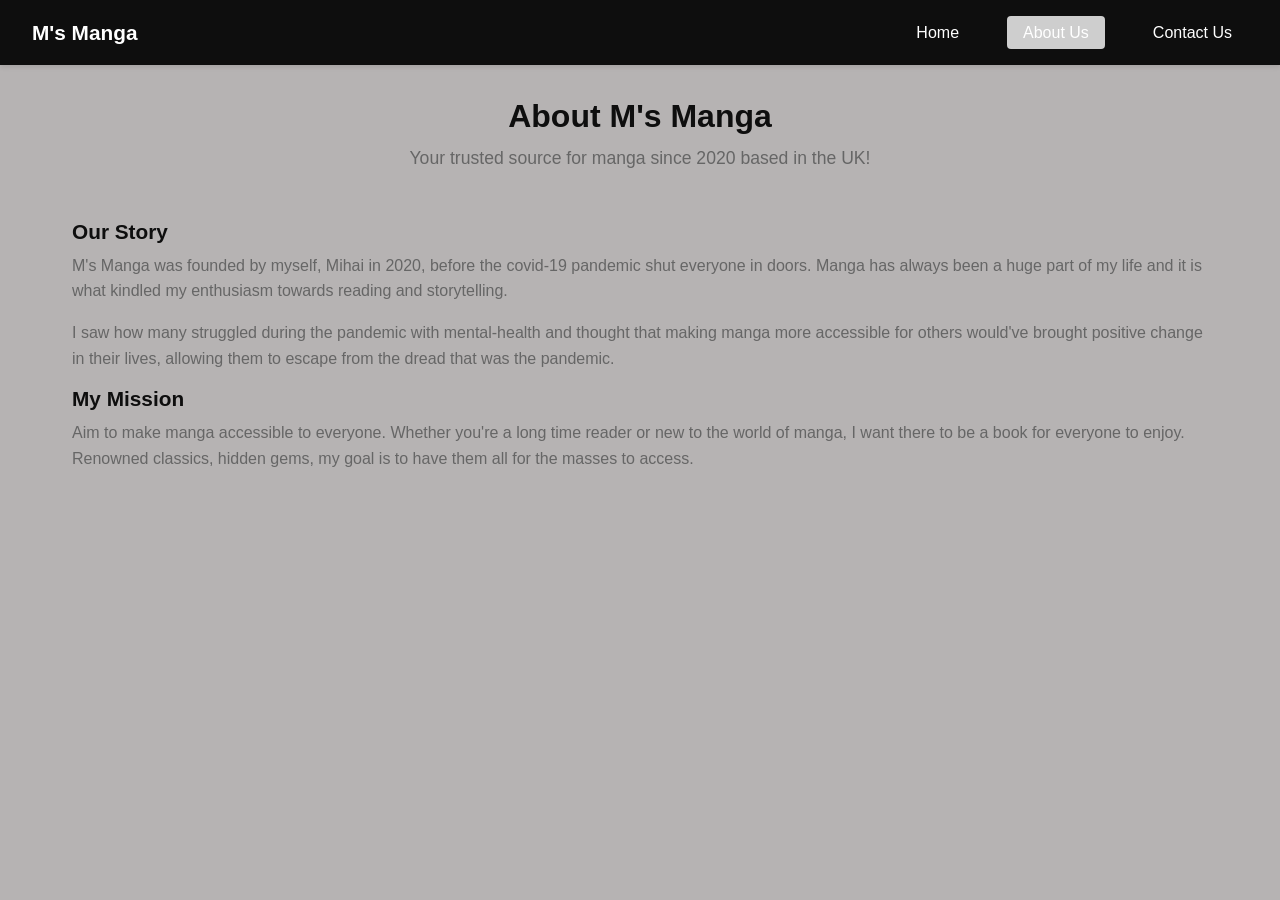
<file: about.html>
<!DOCTYPE html>
<html lang="en">
<head>
    <meta charset="UTF-8">
    <meta name="viewport" content="width=device-width, initial-scale=1.0">
    <title>M's Manga - About Us</title>
    <link rel="stylesheet" href="styles.css">
</head>
<body>
    <!-- Navigation Bar -->
    <nav class="navbar">
        <div class="nav-brand">M's Manga</div>
        <ul class="nav-menu">
            <li><a href="index.html" class="nav-link">Home</a></li>
            <li><a href="about.html" class="nav-link active">About Us</a></li>
            <li><a href="contact.html" class="nav-link">Contact Us</a></li>
        </ul>
    </nav>

    <!-- Main Content -->
    <div class="container">
        <div class="header-section">
            <h1>About M's Manga</h1>
            <p class="header-subtitle">Your trusted source for manga since 2020 based in the UK!</p>
        </div>

        <!-- Our Story Section -->
        <div class="about-section">
            <div class="about-card">
                <h2>Our Story</h2>
                <p>M's Manga was founded by myself, Mihai in 2020, before the covid-19 pandemic shut everyone in doors. Manga has always been a huge part of my life and it is what kindled my enthusiasm towards reading and storytelling.</p>
                <p>I saw how many struggled during the pandemic with mental-health and thought that making manga more accessible for others would've brought positive change in their lives, allowing them to escape from the dread that was the pandemic.</p>
            </div>

            <!-- Mission Section -->
            <div class="about-card">
                <h2>My Mission</h2>
                <p>Aim to make manga accessible to everyone. Whether you're a long time reader or new to the world of manga, I want there to be a book for everyone to enjoy. Renowned classics, hidden gems, my goal is to have them all for the masses to access.</p>
            </div>
                    </div>
                </div>
            </div>
        </div>
    </div>
</body>
</html>
</file>
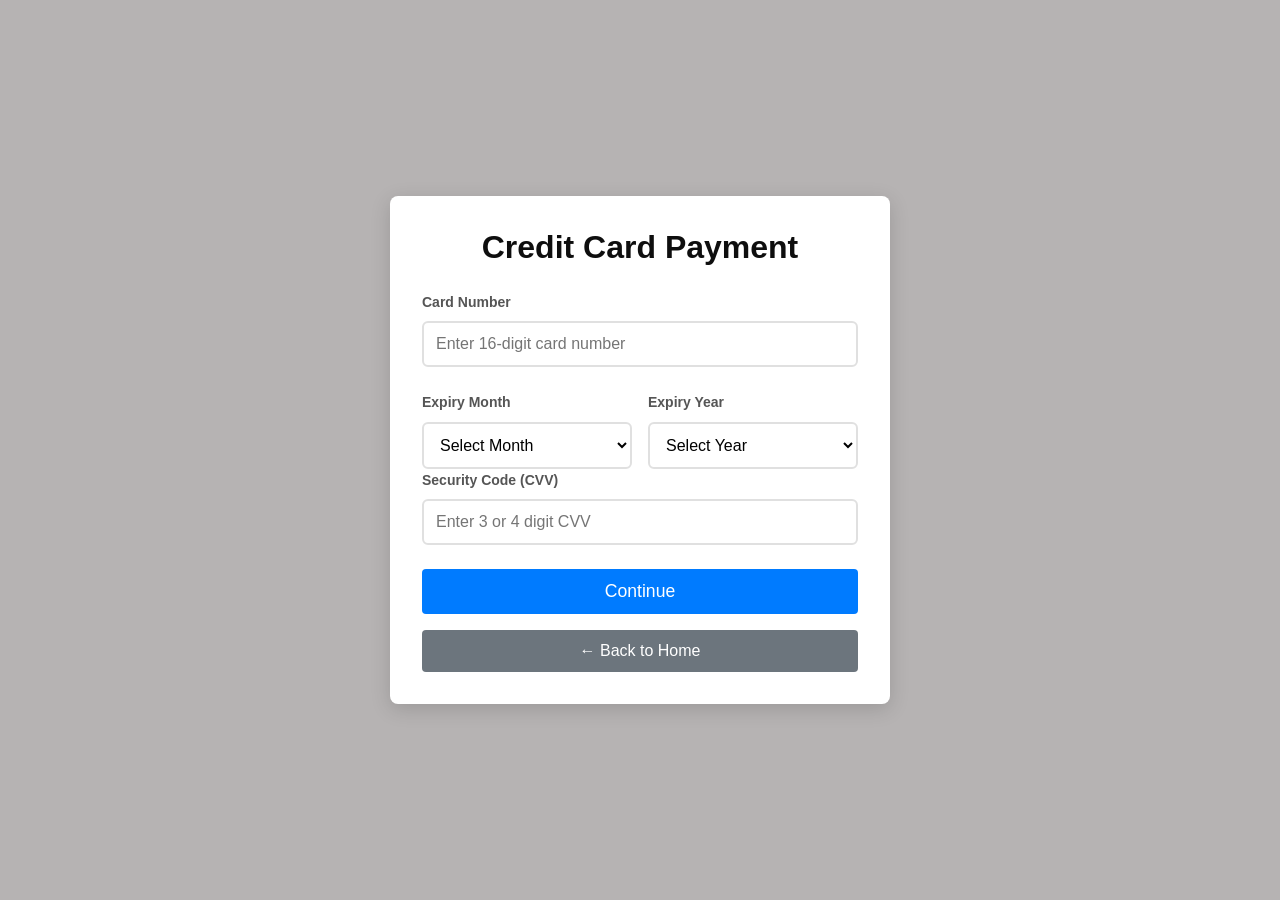
<file: pay.html>
<!DOCTYPE html>
<html lang="en">
<head>
    <meta charset="UTF-8">
    <meta name="viewport" content="width=device-width, initial-scale=1.0">
    <title>M's Manga - Payment</title>
    <link rel="stylesheet" href="styles.css">
</head>
<body class="page-center">
    <div class="payment-container">
        <h1 class="payment-title">Credit Card Payment</h1>
        
        <form id="paymentForm">
            <div class="form-group">
                <label class="form-label" for="cardNumber">Card Number</label>
                <input type="text" id="cardNumber" class="form-control" placeholder="Enter 16-digit card number" maxlength="16">
                <div class="form-error" id="cardNumberError"></div>
            </div>

            <div class="form-row">
                <div class="form-col">
                    <label class="form-label" for="expMonth">Expiry Month</label>
                    <select id="expMonth" class="form-select">
                        <option value="">Select Month</option>
                        <option value="01">01 - January</option>
                        <option value="02">02 - February</option>
                        <option value="03">03 - March</option>
                        <option value="04">04 - April</option>
                        <option value="05">05 - May</option>
                        <option value="06">06 - June</option>
                        <option value="07">07 - July</option>
                        <option value="08">08 - August</option>
                        <option value="09">09 - September</option>
                        <option value="10">10 - October</option>
                        <option value="11">11 - November</option>
                        <option value="12">12 - December</option>
                    </select>
                </div>
                <div class="form-col">
                    <label class="form-label" for="expYear">Expiry Year</label>
                    <select id="expYear" class="form-select">
                        <option value="">Select Year</option>
                    </select>
                </div>
            </div>
            <div class="form-error" id="expiryError"></div>

            <div class="form-group">
                <label class="form-label" for="cvv">Security Code (CVV)</label>
                <input type="text" id="cvv" class="form-control" placeholder="Enter 3 or 4 digit CVV" maxlength="4">
                <div class="form-error" id="cvvError"></div>
            </div>

            <button type="submit" class="btn btn-info btn-block btn-lg">Continue</button>
        </form>

        <div id="serverMessage" class="alert mt-3"></div>
        
        <a href="index.html" class="btn btn-gray btn-block mt-2">← Back to Home</a>
    </div>

    <script>
        //  Year dropdown
        const yearSelect = document.getElementById('expYear');
        const currentYear = new Date().getFullYear();
        for (let i = 0; i < 10; i++) {
            const year = currentYear + i;
            const option = document.createElement('option');
            option.value = year;
            option.textContent = year;
            yearSelect.appendChild(option);
        }

        // Form validation and submission
        document.getElementById('paymentForm').addEventListener('submit', function(e) {
            e.preventDefault();
            
            // Clear previous errors
            document.getElementById('cardNumberError').style.display = 'none';
            document.getElementById('expiryError').style.display = 'none';
            document.getElementById('cvvError').style.display = 'none';
            document.getElementById('serverMessage').style.display = 'none';
            
            const cardNumber = document.getElementById('cardNumber').value.trim();
            const expMonth = document.getElementById('expMonth').value;
            const expYear = document.getElementById('expYear').value;
            const cvv = document.getElementById('cvv').value.trim();
            
            let isValid = true;
            
            // Validate card number - must be 16 digits
            if (cardNumber.length !== 16 || !/^\d+$/.test(cardNumber)) {
                showError('cardNumberError', 'Card number must be exactly 16 digits');
                isValid = false;
            }
            
            // Check if MasterCard (starts with 51-55)
            if (isValid) {
                const firstTwoDigits = parseInt(cardNumber.substring(0, 2));
                if (firstTwoDigits < 51 || firstTwoDigits > 55) {
                    showError('cardNumberError', 'Mastercard numbers must start with 51, 52, 53, 54, or 55');
                    isValid = false;
                }
            }
            
            // Validate expiry date
            if (!expMonth || !expYear) {
                showError('expiryError', 'Please select both month and year');
                isValid = false;
            } else {
                const now = new Date();
                const currentYear = now.getFullYear();
                const currentMonth = now.getMonth() + 1;
                
                const expYearNum = parseInt(expYear);
                const expMonthNum = parseInt(expMonth);
                
                if (expYearNum < currentYear || (expYearNum === currentYear && expMonthNum < currentMonth)) {
                    showError('expiryError', 'Card has expired');
                    isValid = false;
                }
            }
            
            // Validate CVV - must be 3 or 4 digits
            if (!/^\d+$/.test(cvv) || (cvv.length !== 3 && cvv.length !== 4)) {
                showError('cvvError', 'Security code must be 3 or 4 digits');
                isValid = false;
            }
            
            if (isValid) {
                sendPayment(cardNumber, expYear, expMonth, cvv);
            }
        });
        
        function showError(elementId, message) {
            const errorElement = document.getElementById(elementId);
            errorElement.textContent = message;
            errorElement.style.display = 'block';
        }
        
        function sendPayment(cardNumber, expYear, expMonth, cvv) {
            const data = {
                master_card: parseInt(cardNumber),
                exp_year: parseInt(expYear),
                exp_month: parseInt(expMonth),
                cvv_code: cvv
            };
            
            fetch('https://mudfoot.doc.stu.mmu.ac.uk/node/api/creditcard', {
                method: 'POST',
                headers: {
                    'Content-Type': 'application/json',
                },
                body: JSON.stringify(data)
            })
            .then(function(response) {
                if (response.ok) {
                    return response.json();
                } else {
                    return response.json().then(function(errorData) {
                        throw new Error(errorData.message || 'Payment failed');
                    });
                }
            })
            .then(function(result) {
                // Show success message
                const messageElement = document.getElementById('serverMessage');
                messageElement.textContent = result.message;
                messageElement.className = 'alert alert-success mt-3';
                messageElement.style.display = 'block';
                
                // Store last 4 digits for success page
                const lastFourDigits = cardNumber.slice(-4);
                localStorage.setItem('lastFourDigits', lastFourDigits);
                
                // Redirect to success page after 2 seconds
                setTimeout(function() {
                    window.location.href = 'success.html';
                }, 2000);
            })
            .catch(function(error) {
                const messageElement = document.getElementById('serverMessage');
                messageElement.textContent = error.message || 'Network error. Please try again.';
                messageElement.className = 'alert alert-error mt-3';
                messageElement.style.display = 'block';
            });
        }
    </script>
</body>
</html>
</file>
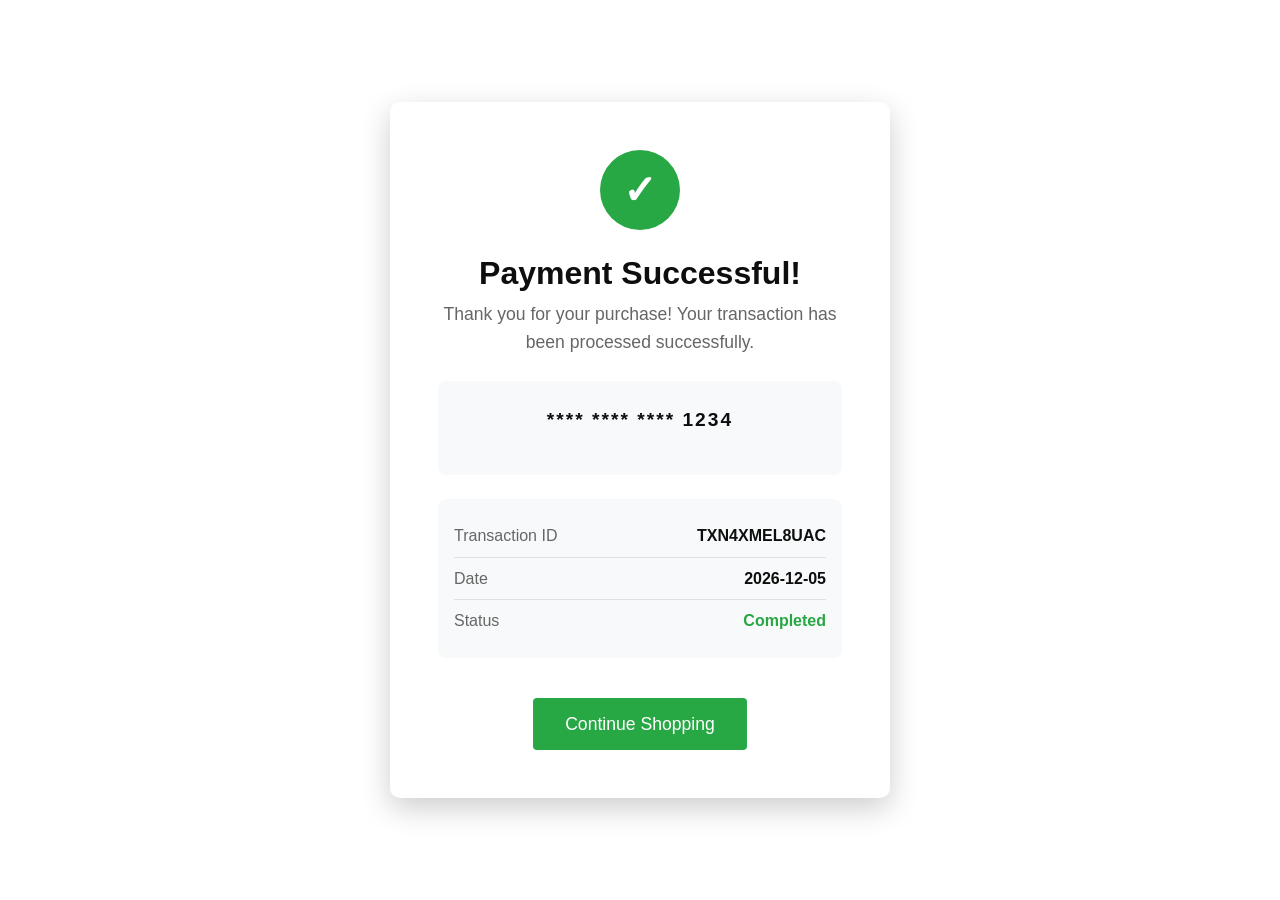
<file: success.html>
<!DOCTYPE html>
<html lang="en">
<head>
    <meta charset="UTF-8">
    <meta name="viewport" content="width=device-width, initial-scale=1.0">
    <title>M's Manga - Payment Successful</title>
    <link rel="stylesheet" href="styles.css">
</head>
<body class="page-center" style="background: var(--primary-gradient);">
    <div class="success-container">
        <div class="success-icon"></div>
        
        <h1>Payment Successful!</h1>
        
        <p class="success-message">
            Thank you for your purchase! Your transaction has been processed successfully.
        </p>
        
        <div class="card-display">
            <div class="card-number-display" id="maskedCardNumber">**** **** **** 1234</div>
        </div>

        <div class="transaction-details">
            <div class="transaction-row">
                <span class="transaction-label">Transaction ID</span>
                <span class="transaction-value" id="transactionId">TXN123456789</span>
            </div>
            <div class="transaction-row">
                <span class="transaction-label">Date</span>
                <span class="transaction-value" id="transactionDate">2024-01-15</span>
            </div>
            <div class="transaction-row">
                <span class="transaction-label">Status</span>
                <span class="transaction-value text-success">Completed</span>
            </div>
        </div>
        
        <a href="index.html" class="btn btn-success btn-lg mt-3">Continue Shopping</a>
    </div>

    <script>
        // Get the last 4 digits from localStorage
        const lastFourDigits = localStorage.getItem('lastFourDigits') || '1234';
        
        // Display masked card number
        document.getElementById('maskedCardNumber').textContent = '**** **** **** ' + lastFourDigits;
        
        // Generate random transaction ID
        const transactionId = 'TXN' + Math.random().toString(36).substr(2, 9).toUpperCase();
        document.getElementById('transactionId').textContent = transactionId;
        
        // Display current date
        const today = new Date();
        const formattedDate = today.toISOString().split('T')[0];
        document.getElementById('transactionDate').textContent = formattedDate;
        
        // Clear localStorage
        localStorage.removeItem('lastFourDigits');
    </script>
</body>
</html>
</file>
<file: styles.css>
/* M'S MANGA - MAIN STYLESHEET */

/* CSS Custom Properties (Variables) */
:root {
    /* Colours */
    --primary-color: #cecece;
    --primary-dark: #5a67d8;
    --secondary-color: #000000;
    --success-color: #28a745;
    --success-dark: #218838;
    --danger-color: #dc3545;
    --danger-dark: #c82333;
    --warning-color: #ffc107;
    --info-color: #007bff;
    --info-dark: #0056b3;
    --dark-color: #0e0e0e;
    --light-color: #b6b3b3;
    --white-color: #ffffff;
    --gray-color: #666;
    --light-gray: #e0e0e0;
    --lighter-gray: #f8f9fa;
    
    /* Spacing */
    --spacing-xs: 0.25rem;
    --spacing-sm: 0.5rem;
    --spacing-md: 1rem;
    --spacing-lg: 1.5rem;
    --spacing-xl: 2rem;
    --spacing-xxl: 3rem;
    
    /* Border Radius */
    --border-radius-sm: 4px;
    --border-radius-md: 6px;
    --border-radius-lg: 8px;
    --border-radius-xl: 10px;
    --border-radius-round: 50%;
    
    /* Shadows */
    --shadow-sm: 0 2px 5px rgba(0,0,0,0.1);
    --shadow-md: 0 2px 8px rgba(0,0,0,0.1);
    --shadow-lg: 0 5px 20px rgba(0,0,0,0.15);
    --shadow-xl: 0 10px 30px rgba(0,0,0,0.2);
    
    /* Transitions */
    --transition-fast: 0.2s;
    --transition-normal: 0.3s;
    --transition-slow: 0.5s;
    
    /* Font Sizes */
    --font-xs: 0.8rem;
    --font-sm: 0.875rem;
    --font-md: 1rem;
    --font-lg: 1.1rem;
    --font-xl: 1.3rem;
    --font-xxl: 2rem;
}

/* BASE STYLES */
* {
    margin: 0;
    padding: 0;
    box-sizing: border-box;
}

body {
    font-family: 'Arial', 'Helvetica', sans-serif;
    line-height: 1.6;
    background-color: var(--light-color);
    color: var(--dark-color);
}

a {
    text-decoration: none;
    color: inherit;
}

ul {
    list-style: none;
}

img {
    max-width: 100%;
    height: auto;
}

/* TYPOGRAPHY */
h1, h2, h3, h4, h5, h6 {
    color: var(--dark-color);
    margin-bottom: var(--spacing-sm);
    line-height: 1.2;
}

h1 {
    font-size: var(--font-xxl);
}

h2 {
    font-size: var(--font-xl);
}

p {
    margin-bottom: var(--spacing-md);
    color: var(--gray-color);
}

/* LAYOUT & CONTAINERS */
.container {
    max-width: 1200px;
    margin: 0 auto;
    padding: var(--spacing-xl);
}

.page-center {
    display: flex;
    justify-content: center;
    align-items: center;
    min-height: 100vh;
    padding: 20px;
}

/* NAVIGATION BAR */
.navbar {
    background-color: var(--dark-color);
    padding: var(--spacing-md) var(--spacing-xl);
    display: flex;
    justify-content: space-between;
    align-items: center;
    box-shadow: var(--shadow-sm);
}

.nav-brand {
    color: var(--white-color);
    font-size: var(--font-xl);
    font-weight: bold;
}

.nav-menu {
    display: flex;
    gap: var(--spacing-xl);
}

.nav-link {
    color: var(--white-color);
    font-size: var(--font-md);
    padding: var(--spacing-sm) var(--spacing-md);
    transition: background-color var(--transition-normal);
    border-radius: var(--border-radius-sm);
}

.nav-link:hover {
    background-color: #555;
}

.nav-link.active {
    background-color: var(--primary-color);
}

/* User Info in Nav */
.nav-user {
    color: var(--white-color);
    display: flex;
    align-items: center;
    gap: var(--spacing-md);
}

.nav-user-details {
    display: flex;
    flex-direction: column;
    align-items: flex-end;
}

.nav-user-name {
    font-weight: bold;
    font-size: var(--font-sm);
}

.nav-user-email {
    font-size: var(--font-xs);
    opacity: 0.8;
}

/* BUTTONS */
.btn {
    display: inline-block;
    padding: var(--spacing-sm) var(--spacing-md);
    border: none;
    border-radius: var(--border-radius-sm);
    font-size: var(--font-md);
    cursor: pointer;
    transition: all var(--transition-fast);
    text-align: center;
}

.btn:hover {
    transform: translateY(-2px);
}

.btn:active {
    transform: translateY(0);
}

.btn-primary {
    background: var(--primary-gradient);
    color: var(--white-color);
    font-weight: bold;
}

.btn-primary:hover {
    box-shadow: 0 5px 15px rgba(102, 126, 234, 0.4);
}

.btn-success {
    background-color: var(--success-color);
    color: var(--white-color);
    padding: 0.75rem 1.5rem;
}

.btn-success:hover {
    background-color: var(--success-dark);
}

.btn-danger {
    background-color: var(--danger-color);
    color: var(--white-color);
}

.btn-danger:hover {
    background-color: var(--danger-dark);
}

.btn-info {
    background-color: var(--info-color);
    color: var(--white-color);
}

.btn-info:hover {
    background-color: var(--info-dark);
}

.btn-gray {
    background-color: #6c757d;
    color: var(--white-color);
}

.btn-gray:hover {
    background-color: #5a6268;
}

.btn-block {
    display: block;
    width: 100%;
}

.btn-lg {
    padding: 0.75rem 2rem;
    font-size: var(--font-lg);
}

/* FORMS */
.form-group {
    margin-bottom: var(--spacing-lg);
}

.form-label {
    display: block;
    margin-bottom: var(--spacing-sm);
    color: #555;
    font-weight: 600;
    font-size: var(--font-sm);
}

.form-control {
    width: 100%;
    padding: 0.75rem;
    border: 2px solid var(--light-gray);
    border-radius: var(--border-radius-md);
    font-size: var(--font-md);
    transition: border-color var(--transition-normal);
}

.form-control:focus {
    outline: none;
    border-color: var(--primary-color);
}

.form-select {
    width: 100%;
    padding: 0.75rem;
    border: 2px solid var(--light-gray);
    border-radius: var(--border-radius-md);
    font-size: var(--font-md);
    background-color: var(--white-color);
    cursor: pointer;
}

.form-select:focus {
    outline: none;
    border-color: var(--primary-color);
}

.form-row {
    display: flex;
    gap: var(--spacing-md);
}

.form-col {
    flex: 1;
}

.form-error {
    color: var(--danger-color);
    font-size: var(--font-sm);
    margin-top: var(--spacing-xs);
    display: none;
}

.form-help {
    font-size: var(--font-xs);
    color: var(--gray-color);
    margin-top: var(--spacing-xs);
}

/* CARDS */
.card {
    background-color: var(--white-color);
    border-radius: var(--border-radius-lg);
    box-shadow: var(--shadow-md);
    overflow: hidden;
}

.card-body {
    padding: var(--spacing-lg);
}

.card-header {
    padding: var(--spacing-md) var(--spacing-lg);
    background-color: var(--lighter-gray);
    border-bottom: 1px solid var(--light-gray);
}

.card-footer {
    padding: var(--spacing-md) var(--spacing-lg);
    background-color: var(--lighter-gray);
    border-top: 1px solid var(--light-gray);
}

/* MANGA GRID */
.book-grid {
    display: grid;
    grid-template-columns: repeat(2, 1fr);
    gap: var(--spacing-xl);
}

.book-item {
    background-color: var(--white-color);
    border-radius: var(--border-radius-lg);
    box-shadow: var(--shadow-md);
    display: flex;
    padding: var(--spacing-lg);
    gap: var(--spacing-lg);
    transition: transform var(--transition-normal), box-shadow var(--transition-normal);
}

.book-item:hover {
    transform: translateY(-5px);
    box-shadow: var(--shadow-lg);
}

.book-image {
    flex: 0 0 200px;
}

.book-image img {
    width: 100%;
    height: auto;
    border-radius: var(--border-radius-sm);
}

.book-details {
    flex: 1;
    display: flex;
    flex-direction: column;
}

.book-title {
    color: var(--dark-color);
    margin-bottom: var(--spacing-xs);
    font-size: var(--font-xl);
}

.book-author {
    color: #888;
    font-style: italic;
    margin-bottom: var(--spacing-sm);
}

.book-description {
    color: var(--gray-color);
    margin-bottom: var(--spacing-md);
    flex-grow: 1;
    line-height: 1.5;
}

.book-price {
    font-size: 1.2rem;
    font-weight: bold;
    color: var(--success-color);
    margin-bottom: var(--spacing-md);
}

/* AUTHENTICATION PAGE */
.auth-container {
    background-color: var(--white-color);
    border-radius: var(--border-radius-xl);
    box-shadow: var(--shadow-xl);
    padding: var(--spacing-xxl);
    width: 100%;
    max-width: 450px;
}

.auth-logo {
    text-align: center;
    margin-bottom: var(--spacing-xl);
}

.auth-logo h1 {
    color: var(--primary-color);
    font-size: var(--font-xxl);
    margin-bottom: var(--spacing-sm);
}

.auth-logo p {
    color: var(--gray-color);
}

.auth-tabs {
    display: flex;
    margin-bottom: var(--spacing-xl);
    border-bottom: 2px solid var(--light-gray);
}

.auth-tab {
    flex: 1;
    padding: var(--spacing-md);
    text-align: center;
    cursor: pointer;
    font-weight: bold;
    color: var(--gray-color);
    transition: all var(--transition-normal);
    border-bottom: 3px solid transparent;
}

.auth-tab:hover {
    color: var(--primary-color);
}

.auth-tab.active {
    color: var(--primary-color);
    border-bottom-color: var(--primary-color);
}

.auth-form {
    display: none;
}

.auth-form.active {
    display: block;
    animation: fadeIn 0.3s ease;
}

.auth-divider {
    text-align: center;
    margin: var(--spacing-lg) 0;
    position: relative;
}

.auth-divider::before,
.auth-divider::after {
    content: '';
    position: absolute;
    top: 50%;
    width: 40%;
    height: 1px;
    background-color: var(--light-gray);
}

.auth-divider::before {
    left: 0;
}

.auth-divider::after {
    right: 0;
}

.auth-divider span {
    background-color: var(--white-color);
    padding: 0 15px;
    color: #999;
    font-size: var(--font-sm);
}

.auth-info {
    font-size: var(--font-xs);
    color: #999;
    text-align: center;
    margin-top: var(--spacing-md);
}

/* PAYMENT PAGE */
.payment-container {
    background-color: var(--white-color);
    border-radius: var(--border-radius-lg);
    box-shadow: var(--shadow-lg);
    padding: var(--spacing-xl);
    width: 100%;
    max-width: 500px;
}

.payment-title {
    text-align: center;
    color: var(--dark-color);
    margin-bottom: var(--spacing-lg);
}

/* SUCCESS PAGE */
.success-container {
    background-color: var(--white-color);
    border-radius: var(--border-radius-xl);
    box-shadow: var(--shadow-xl);
    padding: var(--spacing-xxl);
    text-align: center;
    max-width: 500px;
    width: 100%;
}

.success-icon {
    width: 80px;
    height: 80px;
    background-color: var(--success-color);
    border-radius: var(--border-radius-round);
    display: flex;
    align-items: center;
    justify-content: center;
    margin: 0 auto var(--spacing-lg);
    animation: scaleIn 0.5s ease;
}

.success-icon::after {
    content: '✓';
    color: var(--white-color);
    font-size: 40px;
    font-weight: bold;
}

.success-message {
    color: var(--gray-color);
    font-size: var(--font-lg);
    margin-bottom: var(--spacing-md);
    line-height: 1.6;
}

/* Card Display */
.card-display {
    background-color: var(--lighter-gray);
    border-radius: var(--border-radius-lg);
    padding: var(--spacing-lg);
    margin: var(--spacing-lg) 0;
}

.card-number-display {
    font-size: 1.2rem;
    color: var(--dark-color);
    font-weight: bold;
    letter-spacing: 2px;
    margin-bottom: var(--spacing-md);
}

/* Email Confirmation Box */
.email-confirmation {
    background-color: #707172;
    border-left: 4px solid var(--info-color);
    padding: var(--spacing-md);
    margin-top: var(--spacing-md);
    border-radius: var(--border-radius-sm);
}

.email-icon {
    font-size: 1.5rem;
    margin-bottom: var(--spacing-sm);
}

.email-address {
    font-weight: bold;
    color: var(--info-color);
}

/* Transaction Details */
.transaction-details {
    text-align: left;
    background-color: var(--lighter-gray);
    border-radius: var(--border-radius-lg);
    padding: var(--spacing-md);
    margin: var(--spacing-md) 0;
}

.transaction-row {
    display: flex;
    justify-content: space-between;
    padding: var(--spacing-sm) 0;
    border-bottom: 1px solid var(--light-gray);
}

.transaction-row:last-child {
    border-bottom: none;
}

.transaction-label {
    color: var(--gray-color);
}

.transaction-value {
    font-weight: 600;
    color: var(--dark-color);
}

/* ALERTS & NOTIFICATIONS */
.alert {
    padding: var(--spacing-md);
    border-radius: var(--border-radius-md);
    margin-bottom: var(--spacing-md);
    display: none;
}

.alert-success {
    background-color: #d4edda;
    color: #155724;
    border: 1px solid #c3e6cb;
}

.alert-error {
    background-color: #f8d7da;
    color: #721c24;
    border: 1px solid #f5c6cb;
}

.alert-warning {
    background-color: #fff3cd;
    color: #856404;
    border: 1px solid #ffeeba;
}

.alert-info {
    background-color: #d1ecf1;
    color: #0c5460;
    border: 1px solid #bee5eb;
}

/* HEADER SECTIONS */
.header-section {
    text-align: center;
    margin-bottom: var(--spacing-xxl);
}

.header-section h1 {
    margin-bottom: var(--spacing-sm);
}

.header-subtitle {
    color: var(--gray-color);
    font-size: var(--font-lg);
}

/* ANIMATIONS */
@keyframes fadeIn {
    from {
        opacity: 0;
        transform: translateY(10px);
    }
    to {
        opacity: 1;
        transform: translateY(0);
    }
}

@keyframes scaleIn {
    from {
        transform: scale(0);
    }
    to {
        transform: scale(1);
    }
}

@keyframes slideIn {
    from {
        transform: translateX(-100%);
    }
    to {
        transform: translateX(0);
    }
}

/* ===========================================
   UTILITY CLASSES
   =========================================== */
.text-center {
    text-align: center;
}

.text-left {
    text-align: left;
}

.text-right {
    text-align: right;
}

.text-success {
    color: var(--success-color);
}

.text-danger {
    color: var(--danger-color);
}

.text-info {
    color: var(--info-color);
}

.text-warning {
    color: var(--warning-color);
}

.mt-1 { margin-top: var(--spacing-sm); }
.mt-2 { margin-top: var(--spacing-md); }
.mt-3 { margin-top: var(--spacing-lg); }
.mt-4 { margin-top: var(--spacing-xl); }

.mb-1 { margin-bottom: var(--spacing-sm); }
.mb-2 { margin-bottom: var(--spacing-md); }
.mb-3 { margin-bottom: var(--spacing-lg); }
.mb-4 { margin-bottom: var(--spacing-xl); }

.p-1 { padding: var(--spacing-sm); }
.p-2 { padding: var(--spacing-md); }
.p-3 { padding: var(--spacing-lg); }
.p-4 { padding: var(--spacing-xl); }

.d-none { display: none; }
.d-block { display: block; }
.d-flex { display: flex; }
.d-grid { display: grid; }

.flex-center {
    display: flex;
    justify-content: center;
    align-items: center;
}

/* RESPONSIVE DESIGN */
@media (max-width: 768px) {
    .book-grid {
        grid-template-columns: 1fr;
    }

    .book-item {
        flex-direction: column;
    }

    .book-image {
        flex: 0 0 auto;
        max-width: 250px;
        margin: 0 auto;
    }

    .navbar {
        flex-direction: column;
        gap: var(--spacing-md);
        padding: var(--spacing-md);
    }

    .nav-menu {
        flex-direction: column;
        align-items: center;
        gap: var(--spacing-sm);
    }

    .nav-user {
        flex-direction: column;
        align-items: center;
    }

    .nav-user-details {
        align-items: center;
    }

    .form-row {
        flex-direction: column;
    }

    .container {
        padding: var(--spacing-md);
    }

    .auth-container,
    .payment-container,
    .success-container {
        margin: var(--spacing-md);
        padding: var(--spacing-lg);
    }
}

@media (max-width: 480px) {
    :root {
        --font-xxl: 1.5rem;
        --font-xl: 1.1rem;
    }

    .book-image {
        max-width: 200px;
    }

    .btn-lg {
        padding: 0.75rem 1rem;
    }
}
</file>
